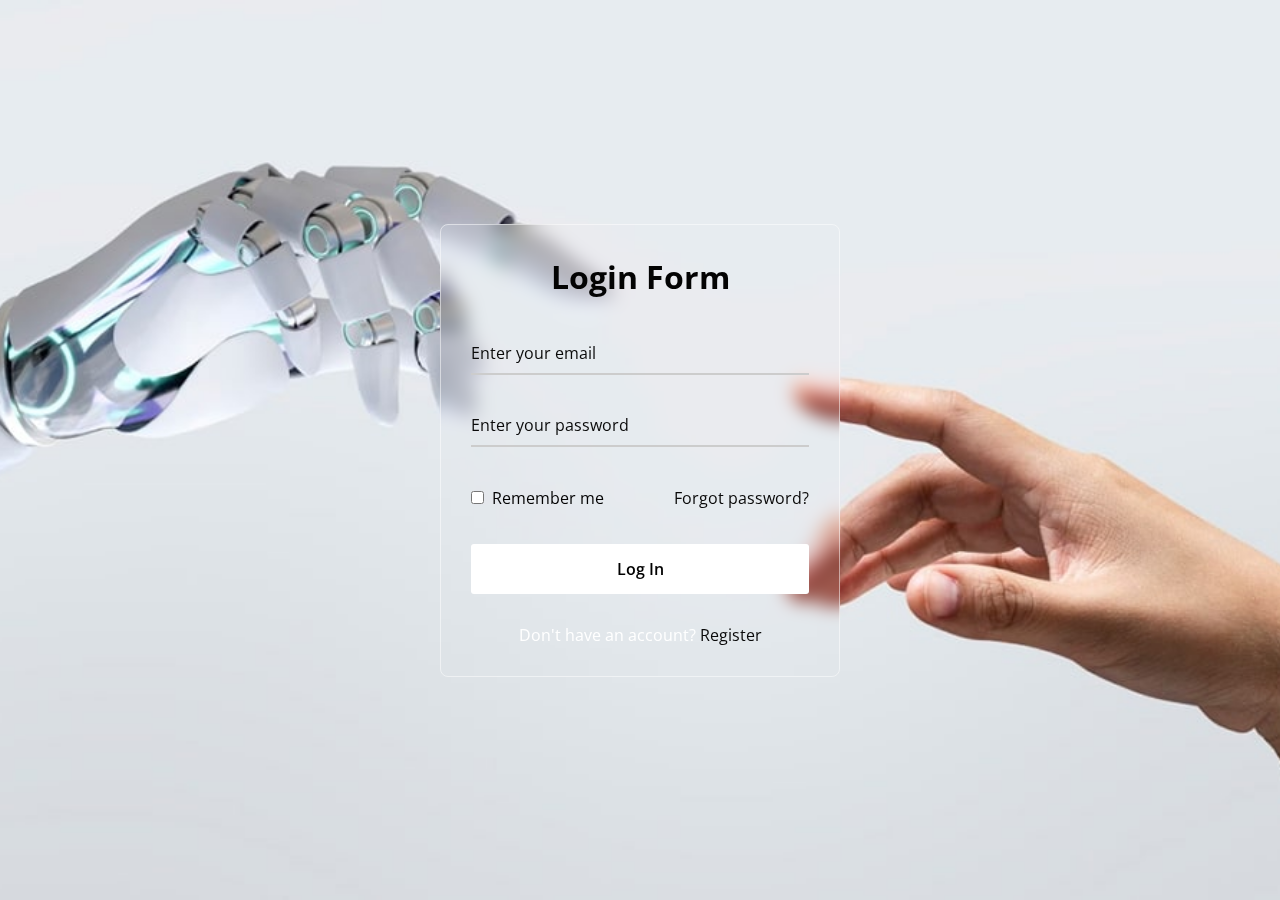
<file: index.html>
<!DOCTYPE html>
<html>
<head>
  <meta charset="UTF-8">
  <meta name="viewport" content="width=device-width, initial-scale=1.0">
  <title>Online BTech All PDFs</title>
  <link rel="stylesheet" href="style1.css">
</head>
<body>
  <div class="wrapper">
    <form method="get" action="http://127.0.0.1:5501/HomePage/Main.html">
      <h2>Login Form</h2>
        <div class="input-field">
        <input type="text" required>
        <label>Enter your email</label>
      </div>
      <div class="input-field">
        <input type="password" required>
        <label>Enter your password</label>
      </div>
      <div class="forget">
        <label for="remember">
          <input type="checkbox" id="remember">
          <p>Remember me</p>
        </label>
        <a href="">Forgot password?</a>
      </div>
      <button type="submit"><a href="http://127.0.0.1:5501/HomePage/Main.html"></a>Log In</button>
      <div class="register">
        <p>Don't have an account? <a href="http://127.0.0.1:5501/HomePage/Main.html#">Register</a></p>
      </div>
    </form>
  </div>
</body>
</html>
</file>
<file: style1.css>
@import url("https://fonts.googleapis.com/css2?family=Open+Sans:wght@200;300;400;500;600;700&display=swap");

* {
  margin: 0;
  padding: 0;
  box-sizing: border-box;
  font-family: "Open Sans", sans-serif;
}

body {
  display: flex;
  align-items: center;
  justify-content: center;
  min-height: 100vh;
  width: 100%;
  padding: 0 10px;
}

body::before {
  content: "";
  position: absolute;
  width: 100%;
  height: 100%;
  background: url("4.jpg"), #000;
  background-position: center;
  background-size: cover;
}

.wrapper {
  width: 400px;
  border-radius: 8px;
  padding: 30px;
  text-align: center;
  border: 1px solid rgba(255, 255, 255, 0.5);
  backdrop-filter: blur(9px);
  -webkit-backdrop-filter: blur(9px);
}

form {
  display: flex;
  flex-direction: column;
}

h2 {
  font-size: 2rem;
  margin-bottom: 20px;
  color: #030303;
}

.input-field {
  position: relative;
  border-bottom: 2px solid #ccc;
  margin: 15px 0;
}

.input-field label {
  position: absolute;
  top: 50%;
  left: 0;
  transform: translateY(-50%);
  color: #0a0a0a;
  font-size: 16px;
  pointer-events: none;
  transition: 0.15s ease;
}

.input-field input {
  width: 100%;
  height: 40px;
  background: transparent;
  border: none;
  outline: none;
  font-size: 16px;
  color: #090909;
}

.input-field input:focus~label,
.input-field input:valid~label {
  font-size: 0.8rem;
  top: 10px;
  transform: translateY(-120%);
}

.forget {
  display: flex;
  align-items: center;
  justify-content: space-between;
  margin: 25px 0 35px 0;
  color: #030303;
}

#remember {
  accent-color: #0c0b0b;
}

.forget label {
  display: flex;
  align-items: center;
}

.forget label p {
  margin-left: 8px;
}

.wrapper a {
  color: #090909;
  text-decoration: none;
}

.wrapper a:hover {
  text-decoration: underline;
}

button {
  background: #fff;
  color: #000;
  font-weight: 600;
  border: none;
  padding: 12px 20px;
  cursor: pointer;
  border-radius: 3px;
  font-size: 16px;
  border: 2px solid transparent;
  transition: 0.3s ease;
}

button:hover {
  color: #fff;
  border-color: #fff;
  background: rgba(255, 255, 255, 0.15);
}

.register {
  text-align: center;
  margin-top: 30px;
  color: #fff;
}
</file>
